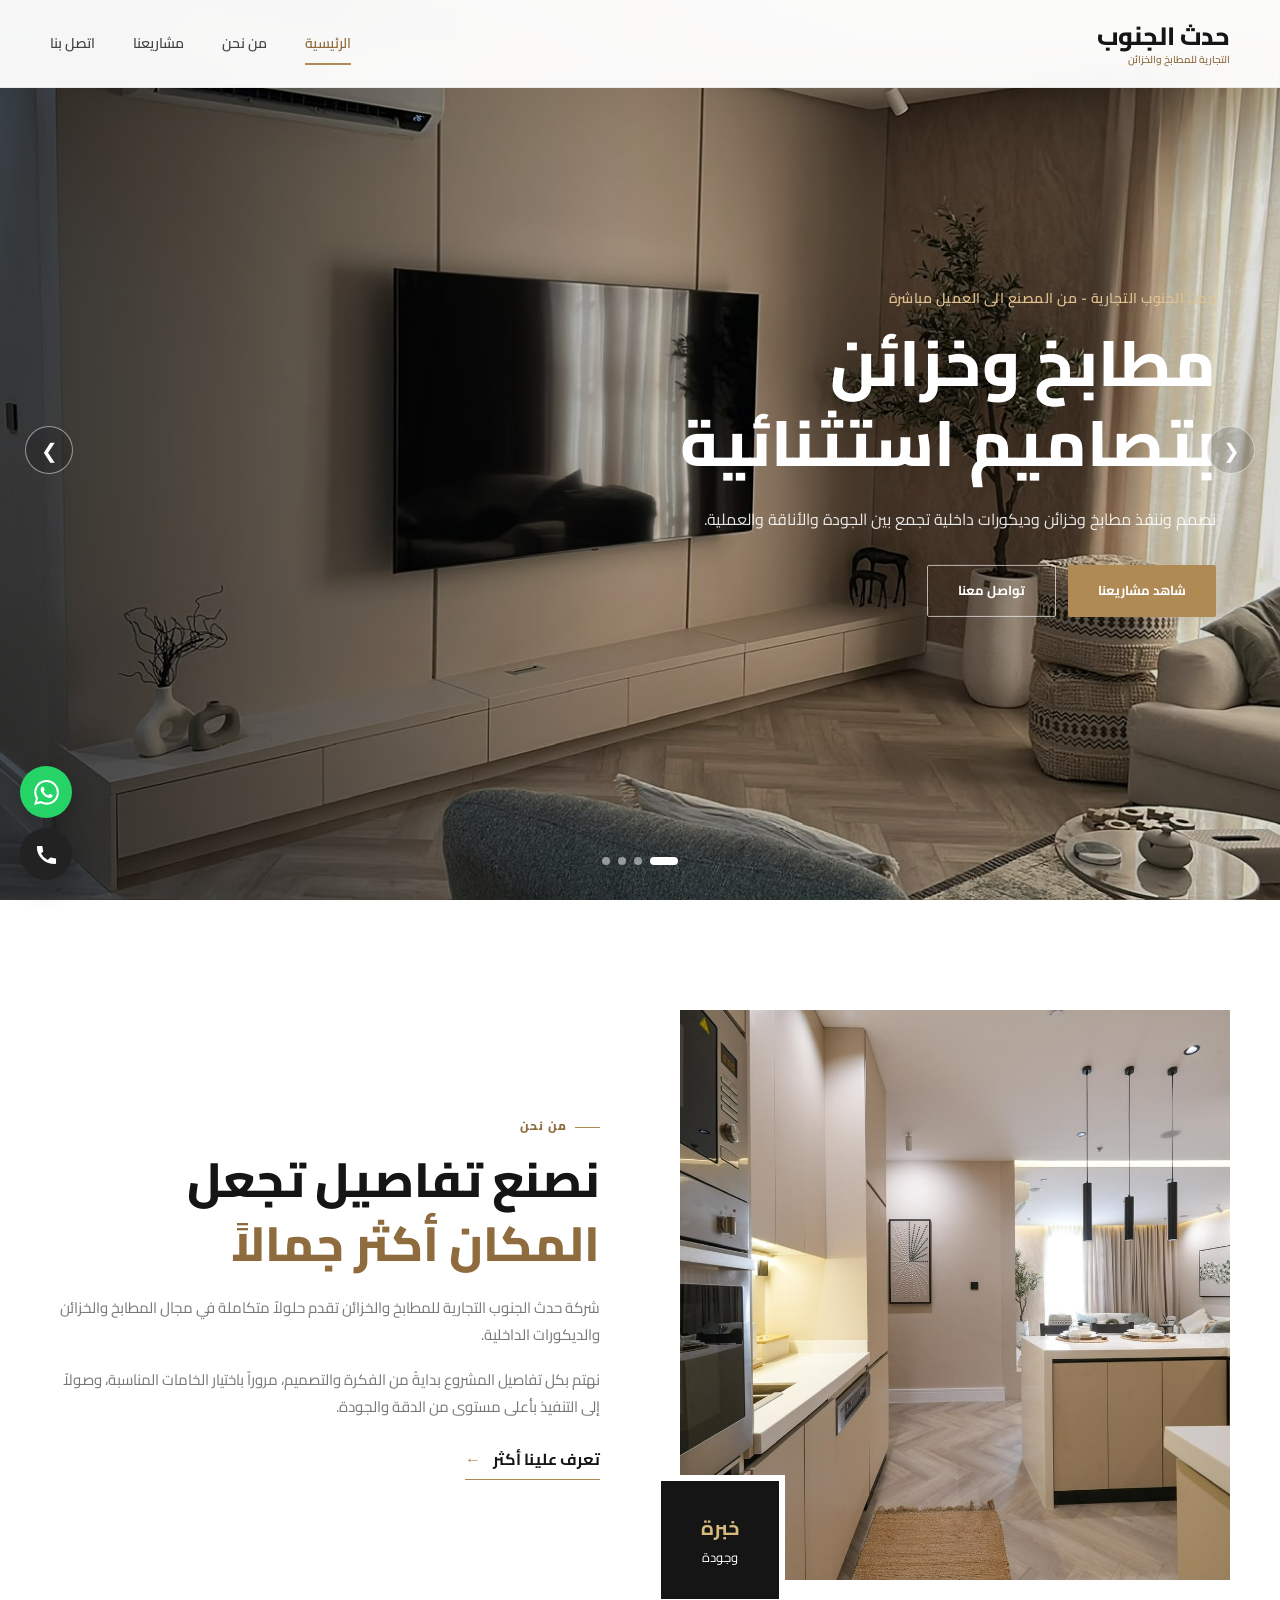
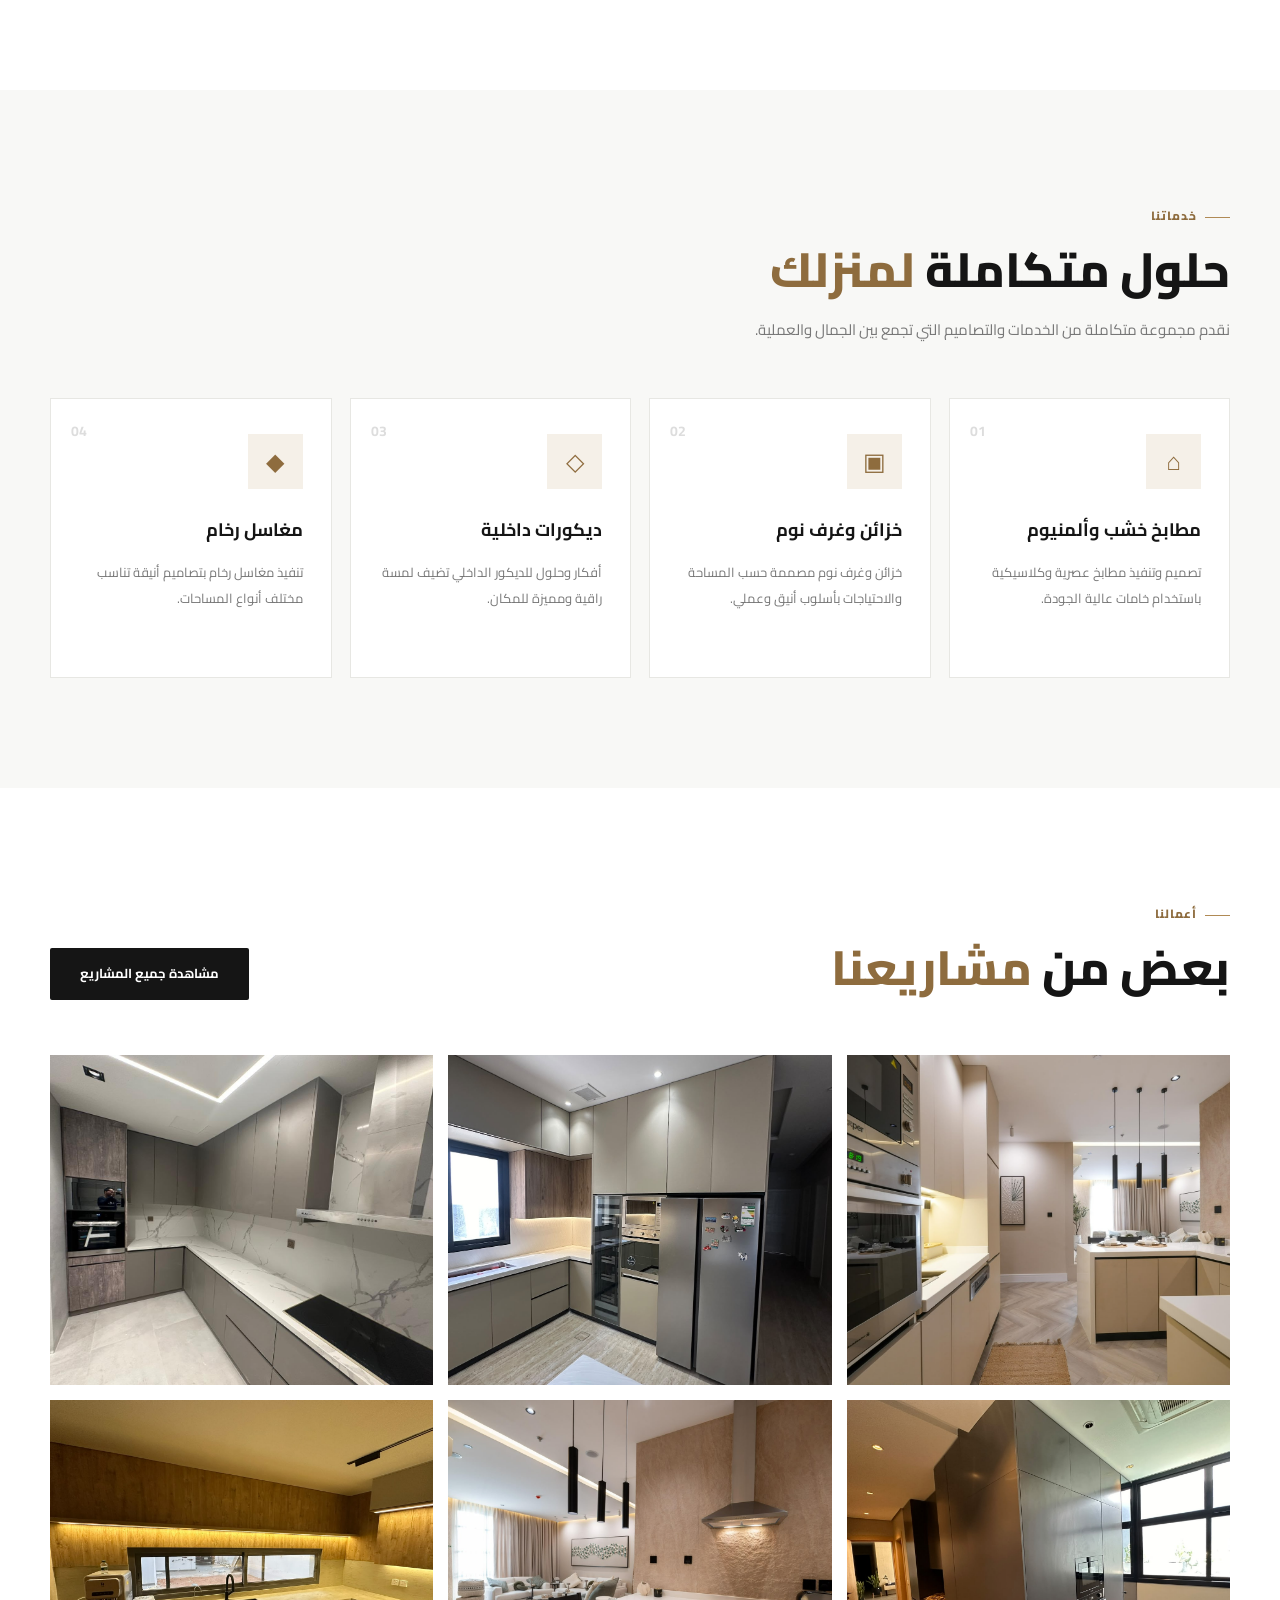
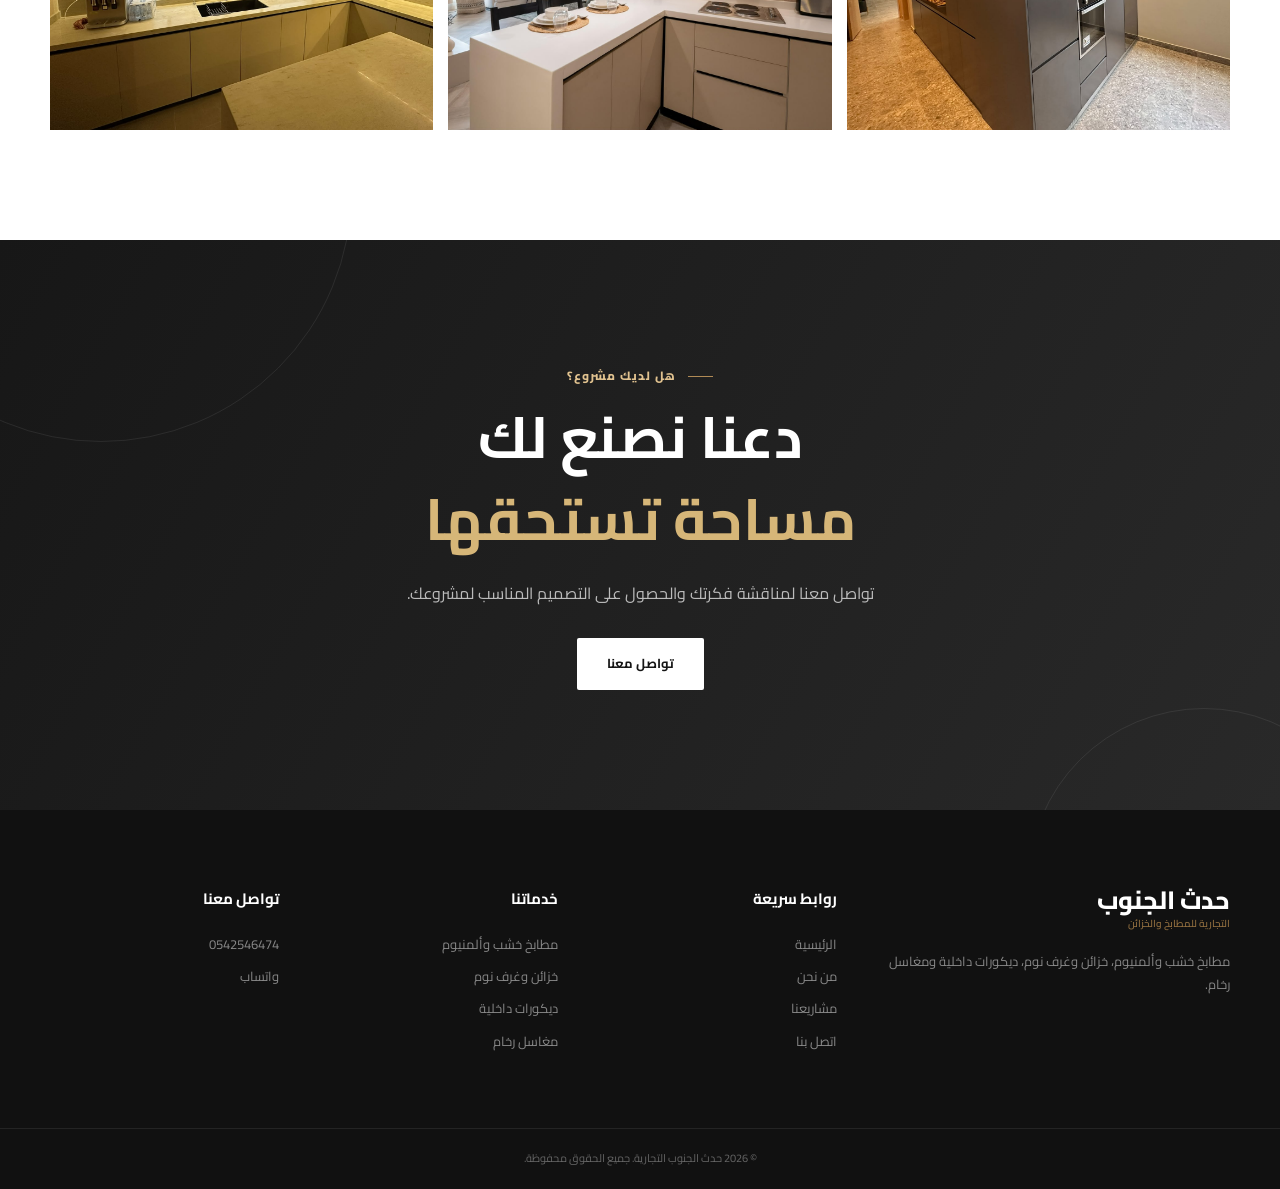
<file: index.html>
<!DOCTYPE html>
<html lang="ar" dir="rtl">
<head>
  <meta charset="UTF-8">
  <meta name="viewport" content="width=device-width, initial-scale=1.0">

  <title>حدث الجنوب التجارية | مطابخ وخزائن وديكورات داخلية</title>

  <meta name="description" content="شركة حدث الجنوب التجارية للمطابخ والخزائن والديكورات الداخلية. مطابخ خشب وألمنيوم، خزائن وغرف نوم، ديكورات داخلية ومغاسل رخام.">

  <link rel="stylesheet" href="style.css">
</head>

<body>

  <!-- ================= HEADER ================= -->
  <header class="header" id="header">

    <div class="container nav-container">

      <a href="index.html" class="logo">
        <span class="logo-main">حدث الجنوب</span>
        <span class="logo-sub">التجارية للمطابخ والخزائن</span>
      </a>

      <button class="menu-toggle" id="menuToggle" aria-label="فتح القائمة">
        <span></span>
        <span></span>
        <span></span>
      </button>

      <nav class="navbar" id="navbar">

        <a href="index.html" class="active">الرئيسية</a>

        <a href="about.html">من نحن</a>

        <a href="projects.html">مشاريعنا</a>

        <a href="contact.html">اتصل بنا</a>

      </nav>

    </div>

  </header>


  <!-- ================= HERO SLIDER ================= -->

  <section class="hero">

    <div class="hero-slider">

      <!-- Slide 1 -->
      <div class="hero-slide active">

        <img src="images/1.jpeg" alt="مطابخ حديثة">

        <div class="hero-overlay"></div>

        <div class="hero-content">

          <span class="hero-small">حدث الجنوب التجارية - من المصنع الى العميل مباشرة</span>

          <h1>
            مطابخ وخزائن
            <br>
            بتصاميم استثنائية
          </h1>

          <p>
            نصمم وننفذ مطابخ وخزائن وديكورات داخلية
            تجمع بين الجودة والأناقة والعملية.
          </p>

          <div class="hero-buttons">

            <a href="projects.html" class="btn btn-primary">
              شاهد مشاريعنا
            </a>

            <a href="contact.html" class="btn btn-outline">
              تواصل معنا
            </a>

          </div>

        </div>

      </div>


      <!-- Slide 2 -->
      <div class="hero-slide">

        <img src="images/2.jpeg" alt="مطابخ خشبية">

        <div class="hero-overlay"></div>

        <div class="hero-content">

          <span class="hero-small"> من المصنع الى العميل مباشرة</span>

          <h2>
            مطابخ خشب وألمنيوم
            <br>
            بجودة عالية
          </h2>

          <p>
            حلول عملية وتصاميم عصرية تناسب مختلف المساحات
            والاحتياجات.
          </p>

          <div class="hero-buttons">

            <a href="contact.html" class="btn btn-primary">
              اطلب تصميمك
            </a>

          </div>

        </div>

      </div>


      <!-- Slide 3 -->
      <div class="hero-slide">

        <img src="images/3.jpeg" alt="خزائن وغرف نوم">

        <div class="hero-overlay"></div>

        <div class="hero-content">

          <span class="hero-small">من المصنع الى العميل مباشرة</span>

          <h2>
            خزائن وغرف نوم
            <br>
            بتفاصيل متقنة
          </h2>

          <p>
            نصنع حلول تخزين أنيقة وعملية تضيف لمسة مميزة
            إلى منزلك.
          </p>

          <div class="hero-buttons">

            <a href="projects.html" class="btn btn-primary">
              استكشف أعمالنا
            </a>

          </div>

        </div>

      </div>


      <!-- Slide 4 -->
      <div class="hero-slide">

        <img src="images/4.jpeg" alt="ديكورات ومغاسل رخام">

        <div class="hero-overlay"></div>

        <div class="hero-content">

          <span class="hero-small">من المصنع الى العميل مباشرة</span>

          <h2>
            ديكورات داخلية
            <br>
            ومغاسل رخام
          </h2>

          <p>
            تفاصيل مصممة بعناية لتمنح المكان مظهراً
            راقياً ومتكاملاً.
          </p>

          <div class="hero-buttons">

            <a href="contact.html" class="btn btn-primary">
              تواصل معنا
            </a>

          </div>

        </div>

      </div>

    </div>


    <!-- Slider Controls -->

    <button class="slider-arrow slider-prev" id="prevSlide">
      &#10094;
    </button>

    <button class="slider-arrow slider-next" id="nextSlide">
      &#10095;
    </button>


    <div class="slider-dots" id="sliderDots">

      <button class="dot active" data-slide="0"></button>
      <button class="dot" data-slide="1"></button>
      <button class="dot" data-slide="2"></button>
      <button class="dot" data-slide="3"></button>

    </div>

  </section>


  <!-- ================= INTRO ================= -->

  <section class="intro section-padding">

    <div class="container intro-grid">

      <div class="intro-image reveal">

        <img src="images/5.jpeg" alt="أعمال حدث الجنوب">

        <div class="experience-box">

          <strong>خبرة</strong>
          <span>وجودة</span>

        </div>

      </div>


      <div class="intro-content reveal">

        <span class="section-label">من نحن</span>

        <h2 class="section-title">
          نصنع تفاصيل تجعل
          <span>المكان أكثر جمالاً</span>
        </h2>

        <p>
          شركة حدث الجنوب التجارية للمطابخ والخزائن تقدم حلولاً
          متكاملة في مجال المطابخ والخزائن والديكورات الداخلية.
        </p>

        <p>
          نهتم بكل تفاصيل المشروع بدايةً من الفكرة والتصميم،
          مروراً باختيار الخامات المناسبة، وصولاً إلى التنفيذ
          بأعلى مستوى من الدقة والجودة.
        </p>

        <a href="about.html" class="text-link">
          تعرف علينا أكثر
          <span>←</span>
        </a>

      </div>

    </div>

  </section>


  <!-- ================= SERVICES ================= -->

  <section class="services section-padding">

    <div class="container">

      <div class="section-heading reveal">

        <span class="section-label">خدماتنا</span>

        <h2 class="section-title">
          حلول متكاملة
          <span>لمنزلك</span>
        </h2>

        <p>
          نقدم مجموعة متكاملة من الخدمات والتصاميم
          التي تجمع بين الجمال والعملية.
        </p>

      </div>


      <div class="services-grid">

        <div class="service-card reveal">

          <div class="service-number">01</div>

          <div class="service-icon">⌂</div>

          <h3>مطابخ خشب وألمنيوم</h3>

          <p>
            تصميم وتنفيذ مطابخ عصرية وكلاسيكية
            باستخدام خامات عالية الجودة.
          </p>

        </div>


        <div class="service-card reveal">

          <div class="service-number">02</div>

          <div class="service-icon">▣</div>

          <h3>خزائن وغرف نوم</h3>

          <p>
            خزائن وغرف نوم مصممة حسب المساحة
            والاحتياجات بأسلوب أنيق وعملي.
          </p>

        </div>


        <div class="service-card reveal">

          <div class="service-number">03</div>

          <div class="service-icon">◇</div>

          <h3>ديكورات داخلية</h3>

          <p>
            أفكار وحلول للديكور الداخلي تضيف
            لمسة راقية ومميزة للمكان.
          </p>

        </div>


        <div class="service-card reveal">

          <div class="service-number">04</div>

          <div class="service-icon">◆</div>

          <h3>مغاسل رخام</h3>

          <p>
            تنفيذ مغاسل رخام بتصاميم أنيقة
            تناسب مختلف أنواع المساحات.
          </p>

        </div>

      </div>

    </div>

  </section>


  <!-- ================= PROJECTS ================= -->

  <section class="projects-preview section-padding">

    <div class="container">

      <div class="section-heading projects-heading reveal">

        <div>

          <span class="section-label">أعمالنا</span>

          <h2 class="section-title">
            بعض من
            <span>مشاريعنا</span>
          </h2>

        </div>

        <a href="projects.html" class="btn btn-dark">
          مشاهدة جميع المشاريع
        </a>

      </div>


      <div class="projects-grid">

        <a href="projects.html" class="project-card reveal">
          <img src="images/5.jpeg" alt="مشروع مطبخ">
          <div class="project-overlay">
            <span>مشاهدة المشروع</span>
          </div>
        </a>

        <a href="projects.html" class="project-card reveal">
          <img src="images/6.jpeg" alt="مشروع مطبخ">
          <div class="project-overlay">
            <span>مشاهدة المشروع</span>
          </div>
        </a>

        <a href="projects.html" class="project-card reveal">
          <img src="images/7.jpeg" alt="مشروع خزائن">
          <div class="project-overlay">
            <span>مشاهدة المشروع</span>
          </div>
        </a>

        <a href="projects.html" class="project-card reveal">
          <img src="images/8.jpeg" alt="مشروع ديكور">
          <div class="project-overlay">
            <span>مشاهدة المشروع</span>
          </div>
        </a>

        <a href="projects.html" class="project-card reveal">
          <img src="images/9.jpeg" alt="مشروع غرفة نوم">
          <div class="project-overlay">
            <span>مشاهدة المشروع</span>
          </div>
        </a>

        <a href="projects.html" class="project-card reveal">
          <img src="images/10.jpeg" alt="مشروع مغسلة رخام">
          <div class="project-overlay">
            <span>مشاهدة المشروع</span>
          </div>
        </a>

      </div>

    </div>

  </section>


  <!-- ================= CTA ================= -->

  <section class="cta">

    <div class="cta-overlay"></div>

    <div class="container cta-content">

      <span class="section-label light">
        هل لديك مشروع؟
      </span>

      <h2>
        دعنا نصنع لك
        <br>
        <span>مساحة تستحقها</span>
      </h2>

      <p>
        تواصل معنا لمناقشة فكرتك والحصول على التصميم
        المناسب لمشروعك.
      </p>

      <a href="contact.html" class="btn btn-light">
        تواصل معنا
      </a>

    </div>

  </section>


  <!-- ================= FOOTER ================= -->

  <footer class="footer">

    <div class="container footer-grid">

      <div class="footer-brand">

        <div class="logo footer-logo">

          <span class="logo-main">حدث الجنوب</span>

          <span class="logo-sub">
            التجارية للمطابخ والخزائن
          </span>

        </div>

        <p>
          مطابخ خشب وألمنيوم، خزائن وغرف نوم،
          ديكورات داخلية ومغاسل رخام.
        </p>

      </div>


      <div class="footer-column">

        <h3>روابط سريعة</h3>

        <a href="index.html">الرئيسية</a>
        <a href="about.html">من نحن</a>
        <a href="projects.html">مشاريعنا</a>
        <a href="contact.html">اتصل بنا</a>

      </div>


      <div class="footer-column">

        <h3>خدماتنا</h3>

        <span>مطابخ خشب وألمنيوم</span>
        <span>خزائن وغرف نوم</span>
        <span>ديكورات داخلية</span>
        <span>مغاسل رخام</span>

      </div>


      <div class="footer-column">

        <h3>تواصل معنا</h3>

        <a href="tel:0542546474">
          0542546474
        </a>

        <a href="https://wa.me/966542546474" target="_blank">
          واتساب
        </a>

      </div>

    </div>


    <div class="footer-bottom">

      <div class="container">

        <p>
          © 2026 حدث الجنوب التجارية. جميع الحقوق محفوظة.
        </p>

      </div>

    </div>

  </footer>


  <!-- ================= FLOATING BUTTONS ================= -->

  <div class="floating-buttons">

    <a
      href="https://wa.me/966542546474"
      class="float-btn whatsapp"
      target="_blank"
      aria-label="واتساب"
    >
      <svg viewBox="0 0 24 24">
        <path d="M20.5 3.5A11.8 11.8 0 0 0 12.08 0C5.55 0 .23 5.32.23 11.85c0 2.09.55 4.13 1.6 5.93L.13 24l6.36-1.67a11.82 11.82 0 0 0 5.59 1.42h.01c6.53 0 11.85-5.32 11.85-11.85 0-3.17-1.24-6.14-3.44-8.4ZM12.09 21.7h-.01a9.83 9.83 0 0 1-5.01-1.37l-.36-.21-3.77.99 1.01-3.67-.23-.38a9.82 9.82 0 0 1-1.5-5.21C2.22 6.42 6.64 2 12.09 2a9.8 9.8 0 0 1 6.98 2.89 9.8 9.8 0 0 1 2.88 6.99c0 5.44-4.43 9.82-9.86 9.82Zm5.39-7.36c-.29-.15-1.72-.85-1.99-.95-.27-.1-.46-.15-.65.15-.19.29-.75.95-.92 1.14-.17.19-.34.22-.63.07-.29-.15-1.23-.45-2.34-1.44-.86-.77-1.44-1.72-1.61-2.01-.17-.29-.02-.45.13-.6.13-.13.29-.34.44-.51.15-.17.19-.29.29-.49.1-.19.05-.36-.02-.51-.07-.15-.65-1.58-.89-2.17-.23-.57-.47-.49-.65-.5h-.55c-.19 0-.49.07-.75.36-.26.29-1  .98-1 2.39s1.02 2.77 1.16 2.96c.14.19 2 3.05 4.85 4.28.68.29 1.21.46 1.62.59.68.22 1.3.19 1.79.12.55-.08 1.72-.7 1.96-1.37.24-.67.24-1.24.17-1.36-.07-.12-.26-.19-.55-.34Z"/>
      </svg>
    </a>


    <a
      href="tel:0542546474"
      class="float-btn call"
      aria-label="اتصال"
    >
      <svg viewBox="0 0 24 24">
        <path d="M6.62 10.79a15.46 15.46 0 0 0 6.59 6.59l2.2-2.2a1.03 1.03 0 0 1 1.05-.25c1.15.38 2.39.58 3.66.58.57 0 1.03.46 1.03 1.03V20.2c0 .57-.46 1.03-1.03 1.03C10.06 21.23 2.77 13.94 2.77 4.87c0-.57.46-1.03 1.03-1.03H7.2c.57 0 1.03.46 1.03 1.03 0 1.28.2 2.51.58 3.66.11.39.02.82-.25 1.05l-1.94 1.21Z"/>
      </svg>
    </a>

  </div>


  <script src="script.js"></script>

</body>
</html>
</file>
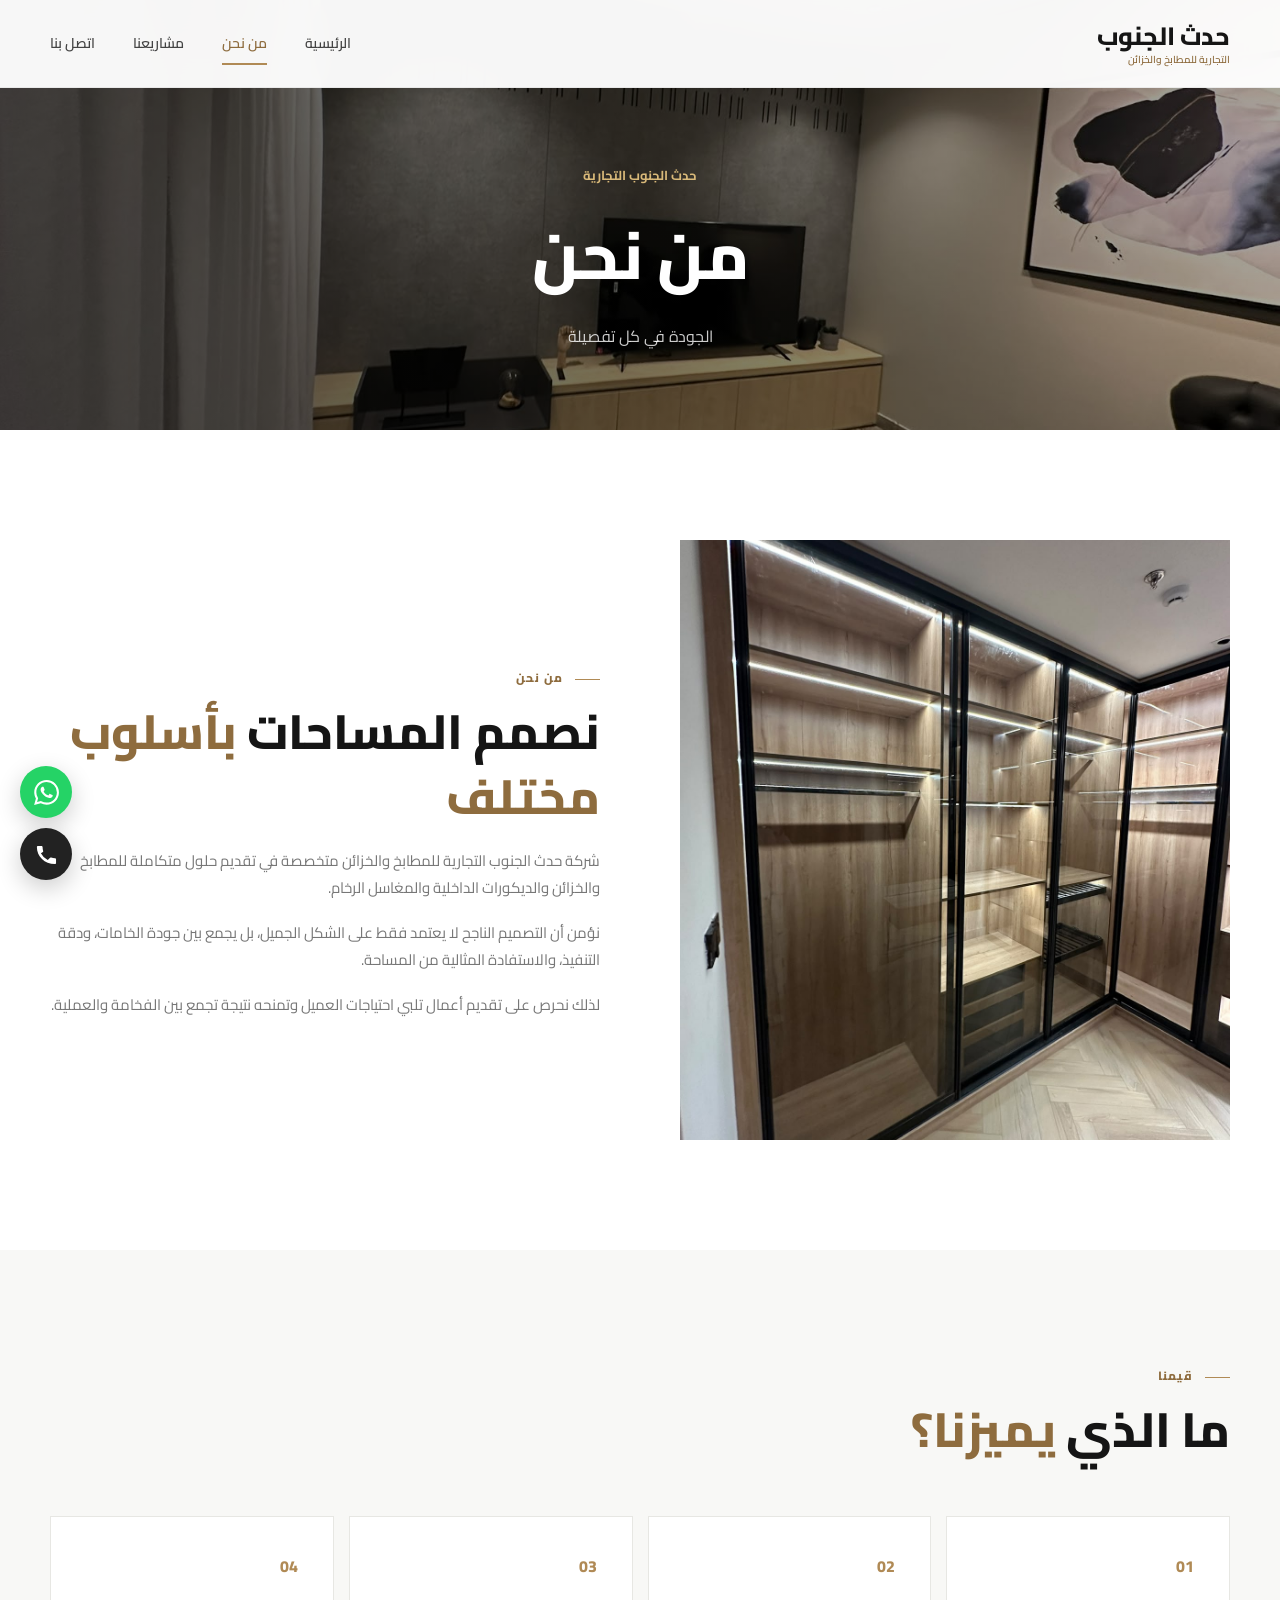
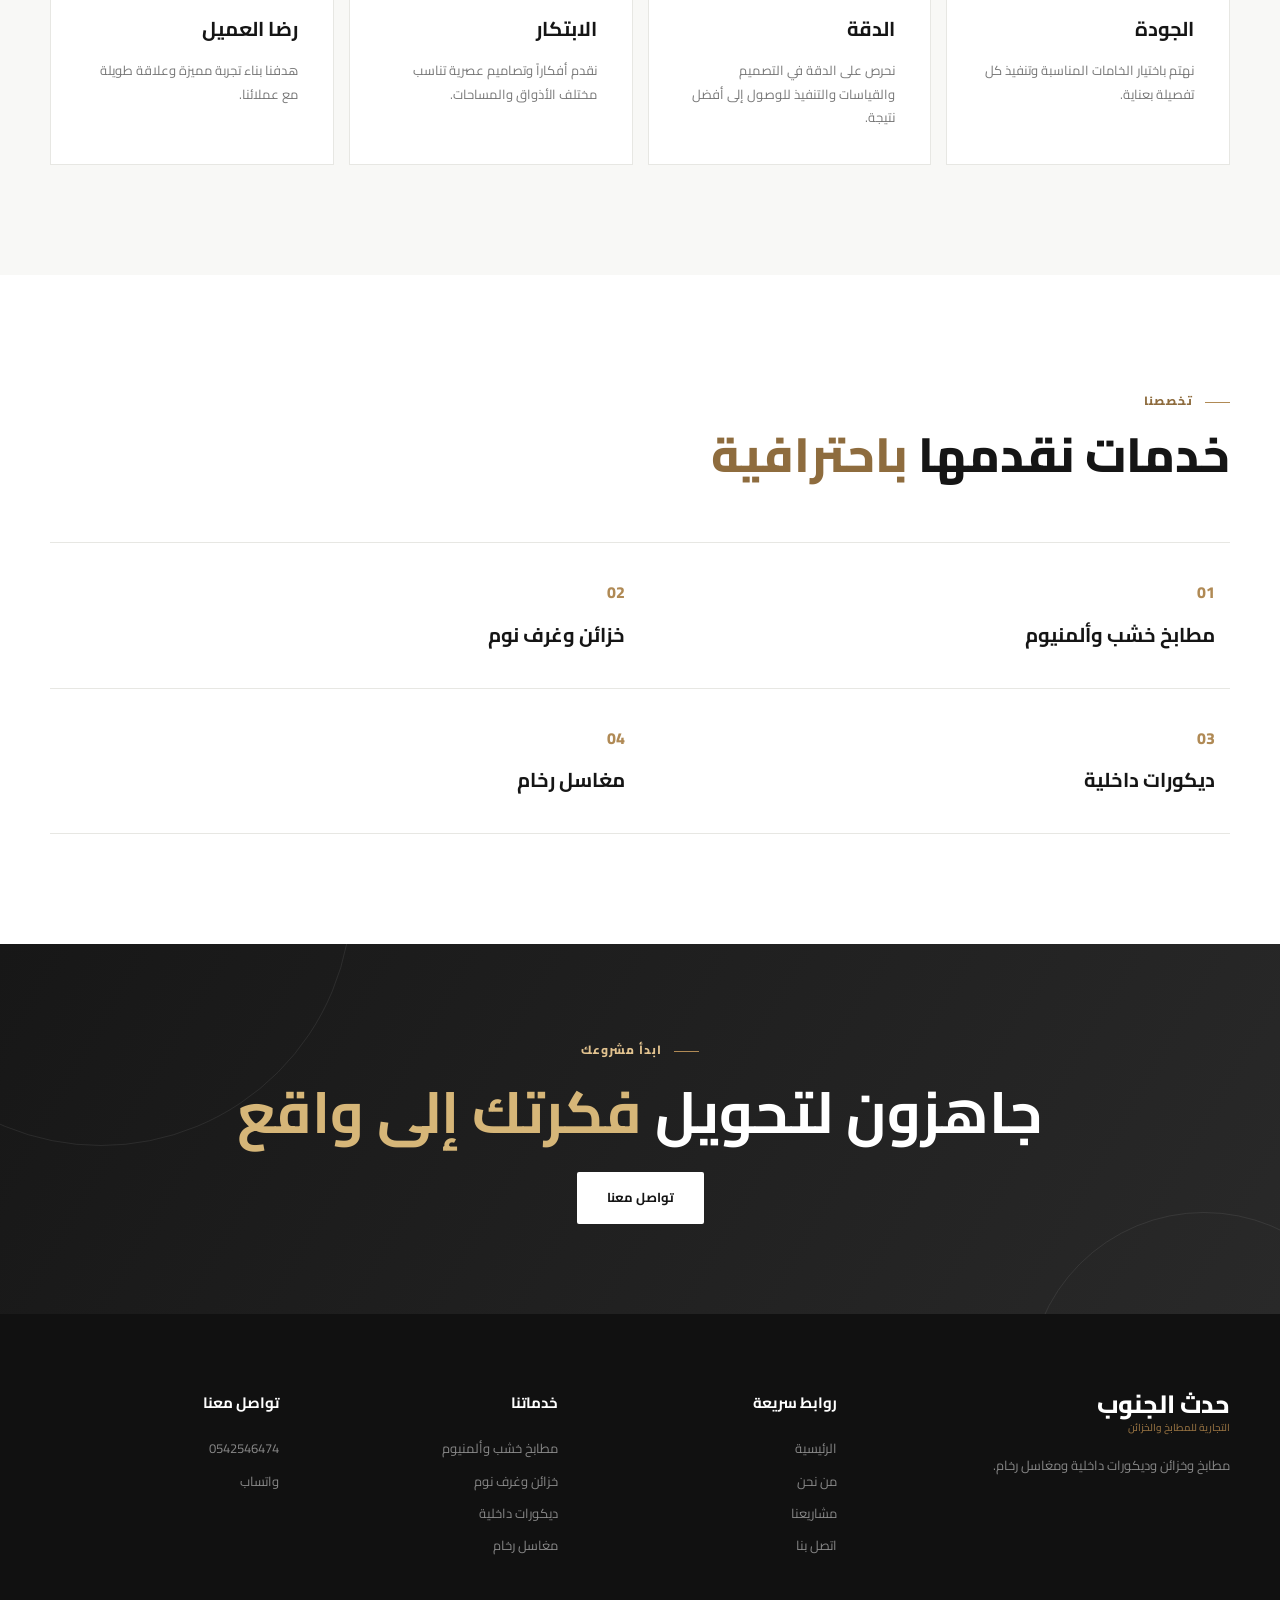
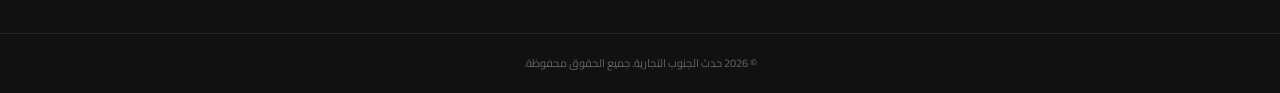
<file: about.html>
<!DOCTYPE html>
<html lang="ar" dir="rtl">
<head>

  <meta charset="UTF-8">

  <meta name="viewport" content="width=device-width, initial-scale=1.0">

  <title>من نحن | حدث الجنوب التجارية</title>

  <meta
    name="description"
    content="تعرف على شركة حدث الجنوب التجارية للمطابخ والخزائن والديكورات الداخلية."
  >

  <link rel="stylesheet" href="style.css">

</head>

<body>


  <!-- HEADER -->

  <header class="header">

    <div class="container nav-container">

      <a href="index.html" class="logo">

        <span class="logo-main">حدث الجنوب</span>

        <span class="logo-sub">
          التجارية للمطابخ والخزائن
        </span>

      </a>


      <button class="menu-toggle" id="menuToggle">

        <span></span>
        <span></span>
        <span></span>

      </button>


      <nav class="navbar" id="navbar">

        <a href="index.html">الرئيسية</a>

        <a href="about.html" class="active">من نحن</a>

        <a href="projects.html">مشاريعنا</a>

        <a href="contact.html">اتصل بنا</a>

      </nav>

    </div>

  </header>


  <!-- PAGE HERO -->

  <section class="page-hero">

    <div class="page-hero-content">

      <span>حدث الجنوب التجارية</span>

      <h1>من نحن</h1>

      <p>
        الجودة في كل تفصيلة
      </p>

    </div>

  </section>


  <!-- ABOUT -->

  <section class="section-padding about-main">

    <div class="container about-grid">

      <div class="about-image reveal">

        <img src="images/11.jpeg" alt="حدث الجنوب التجارية">

      </div>


      <div class="about-content reveal">

        <span class="section-label">
          من نحن
        </span>

        <h2 class="section-title">

          نصمم المساحات
          <span>بأسلوب مختلف</span>

        </h2>

        <p>
          شركة حدث الجنوب التجارية للمطابخ والخزائن متخصصة
          في تقديم حلول متكاملة للمطابخ والخزائن والديكورات
          الداخلية والمغاسل الرخام.
        </p>

        <p>
          نؤمن أن التصميم الناجح لا يعتمد فقط على الشكل الجميل،
          بل يجمع بين جودة الخامات، ودقة التنفيذ، والاستفادة
          المثالية من المساحة.
        </p>

        <p>
          لذلك نحرص على تقديم أعمال تلبي احتياجات العميل
          وتمنحه نتيجة تجمع بين الفخامة والعملية.
        </p>

      </div>

    </div>

  </section>


  <!-- VALUES -->

  <section class="values section-padding">

    <div class="container">

      <div class="section-heading">

        <span class="section-label">
          قيمنا
        </span>

        <h2 class="section-title">
          ما الذي
          <span>يميزنا؟</span>
        </h2>

      </div>


      <div class="values-grid">


        <div class="value-card reveal">

          <div class="value-number">01</div>

          <h3>الجودة</h3>

          <p>
            نهتم باختيار الخامات المناسبة وتنفيذ كل
            تفصيلة بعناية.
          </p>

        </div>


        <div class="value-card reveal">

          <div class="value-number">02</div>

          <h3>الدقة</h3>

          <p>
            نحرص على الدقة في التصميم والقياسات والتنفيذ
            للوصول إلى أفضل نتيجة.
          </p>

        </div>


        <div class="value-card reveal">

          <div class="value-number">03</div>

          <h3>الابتكار</h3>

          <p>
            نقدم أفكاراً وتصاميم عصرية تناسب مختلف
            الأذواق والمساحات.
          </p>

        </div>


        <div class="value-card reveal">

          <div class="value-number">04</div>

          <h3>رضا العميل</h3>

          <p>
            هدفنا بناء تجربة مميزة وعلاقة طويلة مع
            عملائنا.
          </p>

        </div>


      </div>

    </div>

  </section>


  <!-- SERVICES -->

  <section class="about-services section-padding">

    <div class="container">

      <div class="section-heading">

        <span class="section-label">
          تخصصنا
        </span>

        <h2 class="section-title">
          خدمات نقدمها
          <span>باحترافية</span>
        </h2>

      </div>


      <div class="about-services-grid">

        <div>
          <span>01</span>
          <h3>مطابخ خشب وألمنيوم</h3>
        </div>

        <div>
          <span>02</span>
          <h3>خزائن وغرف نوم</h3>
        </div>

        <div>
          <span>03</span>
          <h3>ديكورات داخلية</h3>
        </div>

        <div>
          <span>04</span>
          <h3>مغاسل رخام</h3>
        </div>

      </div>

    </div>

  </section>


  <!-- CTA -->

  <section class="cta small-cta">

    <div class="container cta-content">

      <span class="section-label light">
        ابدأ مشروعك
      </span>

      <h2>
        جاهزون لتحويل
        <span>فكرتك إلى واقع</span>
      </h2>

      <a href="contact.html" class="btn btn-light">
        تواصل معنا
      </a>

    </div>

  </section>


  <!-- FOOTER -->

  <footer class="footer">

    <div class="container footer-grid">

      <div class="footer-brand">

        <div class="logo footer-logo">

          <span class="logo-main">حدث الجنوب</span>

          <span class="logo-sub">
            التجارية للمطابخ والخزائن
          </span>

        </div>

        <p>
          مطابخ وخزائن وديكورات داخلية ومغاسل رخام.
        </p>

      </div>


      <div class="footer-column">

        <h3>روابط سريعة</h3>

        <a href="index.html">الرئيسية</a>
        <a href="about.html">من نحن</a>
        <a href="projects.html">مشاريعنا</a>
        <a href="contact.html">اتصل بنا</a>

      </div>


      <div class="footer-column">

        <h3>خدماتنا</h3>

        <span>مطابخ خشب وألمنيوم</span>
        <span>خزائن وغرف نوم</span>
        <span>ديكورات داخلية</span>
        <span>مغاسل رخام</span>

      </div>


      <div class="footer-column">

        <h3>تواصل معنا</h3>

        <a href="tel:0542546474">
          0542546474
        </a>

        <a
          href="https://wa.me/966542546474"
          target="_blank"
        >
          واتساب
        </a>

      </div>

    </div>


    <div class="footer-bottom">

      <div class="container">

        <p>
          © 2026 حدث الجنوب التجارية. جميع الحقوق محفوظة.
        </p>

      </div>

    </div>

  </footer>


  <!-- FLOATING -->

  <div class="floating-buttons">

    <a
      href="https://wa.me/966542546474"
      class="float-btn whatsapp"
      target="_blank"
    >
      <svg viewBox="0 0 24 24">
        <path d="M20.5 3.5A11.8 11.8 0 0 0 12.08 0C5.55 0 .23 5.32.23 11.85c0 2.09.55 4.13 1.6 5.93L.13 24l6.36-1.67a11.82 11.82 0 0 0 5.59 1.42h.01c6.53 0 11.85-5.32 11.85-11.85 0-3.17-1.24-6.14-3.44-8.4ZM12.09 21.7h-.01a9.83 9.83 0 0 1-5.01-1.37l-.36-.21-3.77.99 1.01-3.67-.23-.38a9.82 9.82 0 0 1-1.5-5.21C2.22 6.42 6.64 2 12.09 2a9.8 9.8 0 0 1 6.98 2.89 9.8 9.8 0 0 1 2.88 6.99c0 5.44-4.43 9.82-9.86 9.82Zm5.39-7.36c-.29-.15-1.72-.85-1.99-.95-.27-.1-.46-.15-.65.15-.19.29-.75.95-.92 1.14-.17.19-.34.22-.63.07-.29-.15-1.23-.45-2.34-1.44-.86-.77-1.44-1.72-1.61-2.01-.17-.29-.02-.45.13-.6.13-.13.29-.34.44-.51.15-.17.19-.29.29-.49.1-.19.05-.36-.02-.51-.07-.15-.65-1.58-.89-2.17-.23-.57-.47-.49-.65-.5h-.55c-.19 0-.49.07-.75.36-.26.29-1  .98-1 2.39s1.02 2.77 1.16 2.96c.14.19 2 3.05 4.85 4.28.68.29 1.21.46 1.62.59.68.22 1.3.19 1.79.12.55-.08 1.72-.7 1.96-1.37.24-.67.24-1.24.17-1.36-.07-.12-.26-.19-.55-.34Z"/>
      </svg>
    </a>

    <a href="tel:0542546474" class="float-btn call">

      <svg viewBox="0 0 24 24">
        <path d="M6.62 10.79a15.46 15.46 0 0 0 6.59 6.59l2.2-2.2a1.03 1.03 0 0 1 1.05-.25c1.15.38 2.39.58 3.66.58.57 0 1.03.46 1.03 1.03V20.2c0 .57-.46 1.03-1.03 1.03C10.06 21.23 2.77 13.94 2.77 4.87c0-.57.46-1.03 1.03-1.03H7.2c.57 0 1.03.46 1.03 1.03 0 1.28.2 2.51.58 3.66.11.39.02.82-.25 1.05l-1.94 1.21Z"/>
      </svg>

    </a>

  </div>


  <script src="script.js"></script>

</body>
</html>
</file>
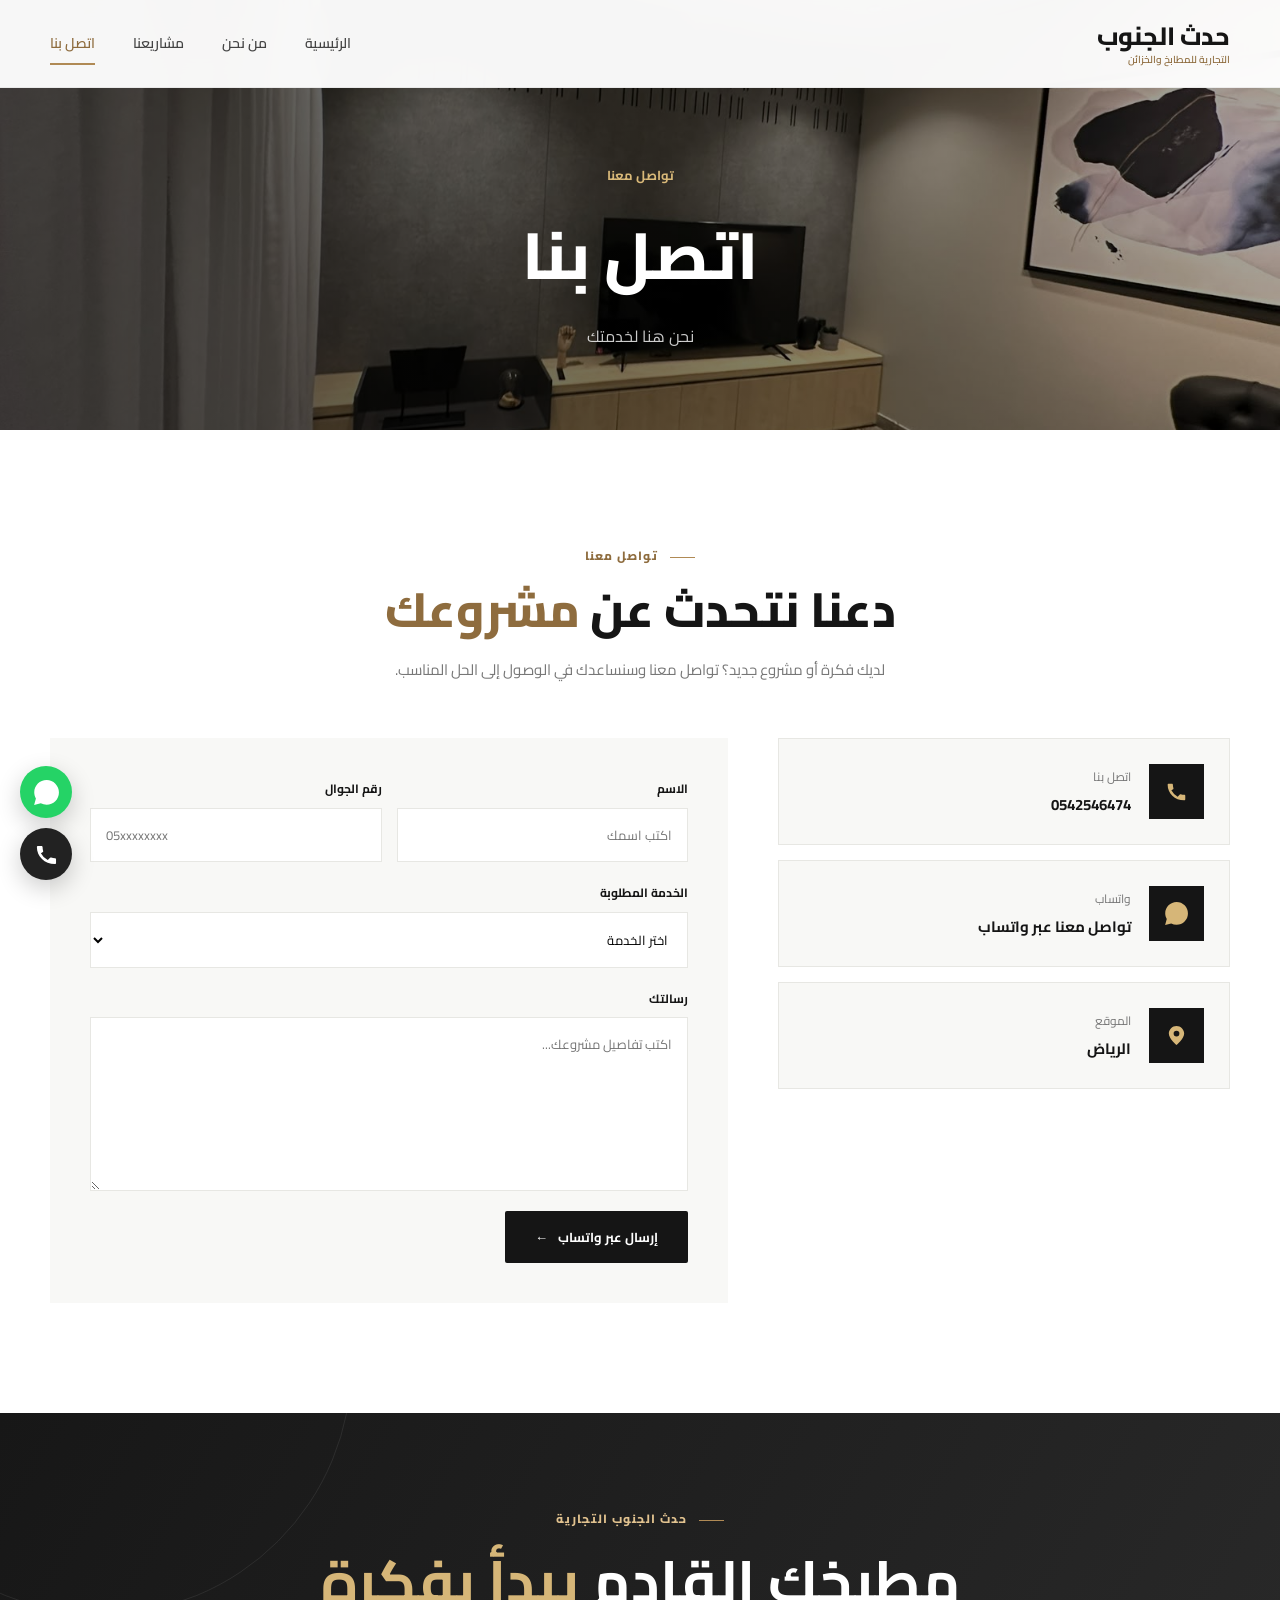
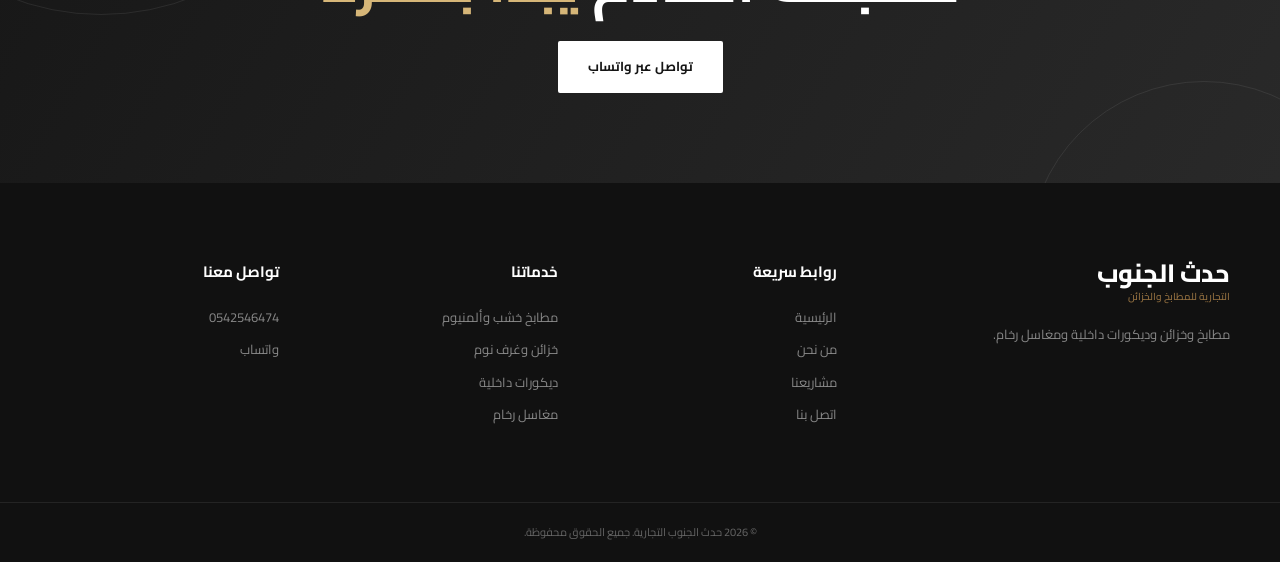
<file: contact.html>
<!DOCTYPE html>
<html lang="ar" dir="rtl">

<head>

  <meta charset="UTF-8">

  <meta name="viewport" content="width=device-width, initial-scale=1.0">

  <title>اتصل بنا | حدث الجنوب التجارية</title>

  <meta
    name="description"
    content="تواصل مع شركة حدث الجنوب التجارية للمطابخ والخزائن."
  >

  <link rel="stylesheet" href="style.css">

</head>


<body>


  <!-- HEADER -->

  <header class="header">

    <div class="container nav-container">

      <a href="index.html" class="logo">

        <span class="logo-main">حدث الجنوب</span>

        <span class="logo-sub">
          التجارية للمطابخ والخزائن
        </span>

      </a>


      <button class="menu-toggle" id="menuToggle">

        <span></span>
        <span></span>
        <span></span>

      </button>


      <nav class="navbar" id="navbar">

        <a href="index.html">الرئيسية</a>

        <a href="about.html">من نحن</a>

        <a href="projects.html">مشاريعنا</a>

        <a href="contact.html" class="active">اتصل بنا</a>

      </nav>

    </div>

  </header>


  <!-- PAGE HERO -->

  <section class="page-hero contact-hero">

    <div class="page-hero-content">

      <span>تواصل معنا</span>

      <h1>اتصل بنا</h1>

      <p>
        نحن هنا لخدمتك
      </p>

    </div>

  </section>


  <!-- CONTACT -->

  <section class="section-padding contact-section">

    <div class="container">

      <div class="section-heading centered-heading">

        <span class="section-label">
          تواصل معنا
        </span>

        <h2 class="section-title">
          دعنا نتحدث عن
          <span>مشروعك</span>
        </h2>

        <p>
          لديك فكرة أو مشروع جديد؟ تواصل معنا وسنساعدك
          في الوصول إلى الحل المناسب.
        </p>

      </div>


      <div class="contact-grid">


        <!-- INFO -->

        <div class="contact-info">


          <a href="tel:0542546474" class="contact-card">

            <div class="contact-icon">

              <svg viewBox="0 0 24 24">
                <path d="M6.62 10.79a15.46 15.46 0 0 0 6.59 6.59l2.2-2.2a1.03 1.03 0 0 1 1.05-.25c1.15.38 2.39.58 3.66.58.57 0 1.03.46 1.03 1.03V20.2c0 .57-.46 1.03-1.03 1.03C10.06 21.23 2.77 13.94 2.77 4.87c0-.57.46-1.03 1.03-1.03H7.2c.57 0 1.03.46 1.03 1.03 0 1.28.2 2.51.58 3.66.11.39.02.82-.25 1.05l-1.94 1.21Z"/>
              </svg>

            </div>

            <div>

              <span>اتصل بنا</span>

              <strong>
                0542546474
              </strong>

            </div>

          </a>


          <a
            href="https://wa.me/966542546474"
            target="_blank"
            class="contact-card"
          >

            <div class="contact-icon">

              <svg viewBox="0 0 24 24">
                <path d="M20.5 3.5A11.8 11.8 0 0 0 12.08 0C5.55 0 .23 5.32.23 11.85c0 2.09.55 4.13 1.6 5.93L.13 24l6.36-1.67a11.82 11.82 0 0 0 5.59 1.42h.01c6.53 0 11.85-5.32 11.85-11.85 0-3.17-1.24-6.14-3.44-8.4Z"/>
              </svg>

            </div>

            <div>

              <span>واتساب</span>

              <strong>
                تواصل معنا عبر واتساب
              </strong>

            </div>

          </a>


          <div class="contact-card">

            <div class="contact-icon">

              <svg viewBox="0 0 24 24">
                <path d="M12 2C7.58 2 4 5.58 4 10c0 5.5 8 12 8 12s8-6.5 8-12c0-4.42-3.58-8-8-8Zm0 11a3 3 0 1 1 0-6 3 3 0 0 1 0 6Z"/>
              </svg>

            </div>

            <div>

              <span>الموقع</span>

              <strong>
                الرياض
              </strong>

            </div>

          </div>


        </div>


        <!-- FORM -->

        <div class="contact-form-wrapper">

          <form
            class="contact-form"
            id="contactForm"
          >

            <div class="form-row">

              <div class="form-group">

                <label for="name">
                  الاسم
                </label>

                <input
                  type="text"
                  id="name"
                  placeholder="اكتب اسمك"
                  required
                >

              </div>


              <div class="form-group">

                <label for="phone">
                  رقم الجوال
                </label>

                <input
                  type="tel"
                  id="phone"
                  placeholder="05xxxxxxxx"
                  required
                >

              </div>

            </div>


            <div class="form-group">

              <label for="service">
                الخدمة المطلوبة
              </label>

              <select id="service">

                <option value="">
                  اختر الخدمة
                </option>

                <option>
                  مطابخ خشب وألمنيوم
                </option>

                <option>
                  خزائن وغرف نوم
                </option>

                <option>
                  ديكورات داخلية
                </option>

                <option>
                  مغاسل رخام
                </option>

              </select>

            </div>


            <div class="form-group">

              <label for="message">
                رسالتك
              </label>

              <textarea
                id="message"
                rows="6"
                placeholder="اكتب تفاصيل مشروعك..."
                required
              ></textarea>

            </div>


            <button type="submit" class="btn btn-dark form-submit">

              إرسال عبر واتساب

              <span>←</span>

            </button>

          </form>

        </div>


      </div>

    </div>

  </section>


  <!-- CTA -->

  <section class="cta small-cta">

    <div class="container cta-content">

      <span class="section-label light">
        حدث الجنوب التجارية
      </span>

      <h2>
        مطبخك القادم
        <span>يبدأ بفكرة</span>
      </h2>

      <a
        href="https://wa.me/966542546474"
        target="_blank"
        class="btn btn-light"
      >
        تواصل عبر واتساب
      </a>

    </div>

  </section>


  <!-- FOOTER -->

  <footer class="footer">

    <div class="container footer-grid">

      <div class="footer-brand">

        <div class="logo footer-logo">

          <span class="logo-main">
            حدث الجنوب
          </span>

          <span class="logo-sub">
            التجارية للمطابخ والخزائن
          </span>

        </div>

        <p>
          مطابخ وخزائن وديكورات داخلية ومغاسل رخام.
        </p>

      </div>


      <div class="footer-column">

        <h3>روابط سريعة</h3>

        <a href="index.html">الرئيسية</a>
        <a href="about.html">من نحن</a>
        <a href="projects.html">مشاريعنا</a>
        <a href="contact.html">اتصل بنا</a>

      </div>


      <div class="footer-column">

        <h3>خدماتنا</h3>

        <span>مطابخ خشب وألمنيوم</span>
        <span>خزائن وغرف نوم</span>
        <span>ديكورات داخلية</span>
        <span>مغاسل رخام</span>

      </div>


      <div class="footer-column">

        <h3>تواصل معنا</h3>

        <a href="tel:0542546474">
          0542546474
        </a>

        <a
          href="https://wa.me/966542546474"
          target="_blank"
        >
          واتساب
        </a>

      </div>

    </div>


    <div class="footer-bottom">

      <div class="container">

        <p>
          © 2026 حدث الجنوب التجارية. جميع الحقوق محفوظة.
        </p>

      </div>

    </div>

  </footer>


  <!-- FLOATING -->

  <div class="floating-buttons">

    <a
      href="https://wa.me/966542546474"
      class="float-btn whatsapp"
      target="_blank"
    >

      <svg viewBox="0 0 24 24">
        <path d="M20.5 3.5A11.8 11.8 0 0 0 12.08 0C5.55 0 .23 5.32.23 11.85c0 2.09.55 4.13 1.6 5.93L.13 24l6.36-1.67a11.82 11.82 0 0 0 5.59 1.42h.01c6.53 0 11.85-5.32 11.85-11.85 0-3.17-1.24-6.14-3.44-8.4Z"/>
      </svg>

    </a>


    <a href="tel:0542546474" class="float-btn call">

      <svg viewBox="0 0 24 24">
        <path d="M6.62 10.79a15.46 15.46 0 0 0 6.59 6.59l2.2-2.2a1.03 1.03 0 0 1 1.05-.25c1.15.38 2.39.58 3.66.58.57 0 1.03.46 1.03 1.03V20.2c0 .57-.46 1.03-1.03 1.03C10.06 21.23 2.77 13.94 2.77 4.87c0-.57.46-1.03 1.03-1.03H7.2c.57 0 1.03.46 1.03 1.03 0 1.28.2 2.51.58 3.66.11.39.02.82-.25 1.05l-1.94 1.21Z"/>
      </svg>

    </a>

  </div>


  <script src="script.js"></script>

</body>
</html>
</file>
<file: style.css>
@import url('https://fonts.googleapis.com/css2?family=Cairo:wght@300;400;500;600;700;800&display=swap');


/* =====================================================
   VARIABLES
===================================================== */

:root {

  --white: #ffffff;

  --off-white: #f8f8f6;

  --black: #151515;

  --dark: #202020;

  --gray: #777;

  --light-gray: #eeeeeb;

  --border: #e7e7e3;

  --gold: #b08a55;

  --gold-dark: #8e6c3e;

  --shadow:
    0 15px 45px rgba(0,0,0,.08);

  --transition:
    .35s ease;

}


/* =====================================================
   RESET
===================================================== */

* {

  margin: 0;

  padding: 0;

  box-sizing: border-box;

}


html {

  scroll-behavior: smooth;

}


body {

  font-family: "Cairo", sans-serif;

  background: var(--white);

  color: var(--black);

  line-height: 1.8;

  overflow-x: hidden;

}


body.menu-open {

  overflow: hidden;

}


a {

  text-decoration: none;

  color: inherit;

}


img {

  display: block;

  width: 100%;

}


button,
input,
textarea,
select {

  font-family: inherit;

}


button {

  cursor: pointer;

}


.container {

  width: min(1180px, calc(100% - 40px));

  margin: auto;

}


/* =====================================================
   HEADER
===================================================== */

.header {

  position: fixed;

  top: 0;

  right: 0;

  left: 0;

  z-index: 1000;

  height: 88px;

  background:
    rgba(255,255,255,.96);

  backdrop-filter: blur(15px);

  border-bottom: 1px solid rgba(0,0,0,.06);

  transition: var(--transition);

}


.header.scrolled {

  height: 72px;

  box-shadow:
    0 5px 25px rgba(0,0,0,.07);

}


.nav-container {

  height: 100%;

  display: flex;

  align-items: center;

  justify-content: space-between;

}


.logo {

  display: flex;

  flex-direction: column;

  line-height: 1.2;

}


.logo-main {

  font-size: 25px;

  font-weight: 800;

  color: var(--black);

}


.logo-sub {

  color: var(--gold-dark);

  font-size: 10px;

  font-weight: 600;

  margin-top: 3px;

}


.navbar {

  display: flex;

  align-items: center;

  gap: 38px;

}


.navbar a {

  position: relative;

  font-size: 14px;

  font-weight: 600;

  color: #444;

  transition: var(--transition);

}


.navbar a::after {

  content: "";

  position: absolute;

  bottom: -9px;

  right: 0;

  width: 0;

  height: 2px;

  background: var(--gold);

  transition: var(--transition);

}


.navbar a:hover,
.navbar a.active {

  color: var(--gold-dark);

}


.navbar a:hover::after,
.navbar a.active::after {

  width: 100%;

}


/* =====================================================
   MOBILE MENU
===================================================== */

.menu-toggle {

  display: none;

  border: 0;

  background: transparent;

  width: 42px;

  height: 42px;

  position: relative;

  z-index: 1002;

}


.menu-toggle span {

  display: block;

  width: 25px;

  height: 2px;

  background: var(--black);

  margin: 5px auto;

  transition: .3s;

}


.menu-toggle.active span:nth-child(1) {

  transform:
    translateY(7px)
    rotate(45deg);

}


.menu-toggle.active span:nth-child(2) {

  opacity: 0;

}


.menu-toggle.active span:nth-child(3) {

  transform:
    translateY(-7px)
    rotate(-45deg);

}


/* =====================================================
   HERO
===================================================== */

.hero {

  height: 100vh;

  min-height: 650px;

  position: relative;

  overflow: hidden;

}


.hero-slider {

  width: 100%;

  height: 100%;

}


.hero-slide {

  position: absolute;

  inset: 0;

  opacity: 0;

  visibility: hidden;

  transition:
    opacity 1s ease,
    visibility 1s ease;

}


.hero-slide.active {

  opacity: 1;

  visibility: visible;

}


.hero-slide img {

  width: 100%;

  height: 100%;

  object-fit: cover;

}


.hero-overlay {

  position: absolute;

  inset: 0;

  background:
    linear-gradient(
      90deg,
      rgba(0,0,0,.65),
      rgba(0,0,0,.25),
      rgba(0,0,0,.12)
    );

}


.hero-content {

  position: absolute;

  z-index: 2;

  top: 50%;

  right: max(5%, calc((100% - 1180px) / 2));

  transform: translateY(-50%);

  max-width: 620px;

  color: white;

}


.hero-small {

  display: inline-block;

  color: #e1c28f;

  font-size: 14px;

  font-weight: 600;

  margin-bottom: 12px;

  letter-spacing: .5px;

}


.hero-content h1,
.hero-content h2 {

  font-size: clamp(38px, 5vw, 70px);

  line-height: 1.25;

  margin-bottom: 20px;

  font-weight: 800;

}


.hero-content p {

  max-width: 550px;

  color: rgba(255,255,255,.88);

  font-size: 16px;

  line-height: 2;

  margin-bottom: 30px;

}


.hero-buttons {

  display: flex;

  gap: 12px;

  flex-wrap: wrap;

}


/* =====================================================
   BUTTONS
===================================================== */

.btn {

  display: inline-flex;

  align-items: center;

  justify-content: center;

  gap: 10px;

  min-height: 52px;

  padding: 0 30px;

  border-radius: 2px;

  font-size: 13px;

  font-weight: 700;

  transition: var(--transition);

}


.btn-primary {

  background: var(--gold);

  color: white;

}


.btn-primary:hover {

  background: var(--gold-dark);

  transform: translateY(-3px);

}


.btn-outline {

  border: 1px solid rgba(255,255,255,.65);

  color: white;

}


.btn-outline:hover {

  background: white;

  color: var(--black);

}


.btn-dark {

  background: var(--black);

  color: white;

}


.btn-dark:hover {

  background: var(--gold-dark);

  transform: translateY(-3px);

}


.btn-light {

  background: white;

  color: var(--black);

}


.btn-light:hover {

  background: var(--gold);

  color: white;

  transform: translateY(-3px);

}


/* =====================================================
   SLIDER
===================================================== */

.slider-arrow {

  position: absolute;

  z-index: 5;

  top: 50%;

  width: 48px;

  height: 48px;

  border-radius: 50%;

  border: 1px solid rgba(255,255,255,.5);

  background: rgba(0,0,0,.15);

  color: white;

  font-size: 20px;

  transform: translateY(-50%);

  transition: var(--transition);

}


.slider-arrow:hover {

  background: white;

  color: var(--black);

}


.slider-prev {

  right: 25px;

}


.slider-next {

  left: 25px;

}


.slider-dots {

  position: absolute;

  z-index: 5;

  bottom: 35px;

  right: 50%;

  transform: translateX(50%);

  display: flex;

  gap: 8px;

}


.dot {

  width: 8px;

  height: 8px;

  border-radius: 50%;

  border: 0;

  background: rgba(255,255,255,.5);

  transition: var(--transition);

}


.dot.active {

  width: 28px;

  border-radius: 10px;

  background: white;

}


/* =====================================================
   SECTIONS
===================================================== */

.section-padding {

  padding: 110px 0;

}


.section-label {

  display: inline-block;

  color: var(--gold-dark);

  font-size: 12px;

  font-weight: 800;

  letter-spacing: 1px;

  margin-bottom: 10px;

}


.section-label::before {

  content: "";

  display: inline-block;

  width: 25px;

  height: 1px;

  background: var(--gold);

  vertical-align: middle;

  margin-left: 8px;

}


.section-label.light {

  color: #e1c28f;

}


.section-title {

  font-size: clamp(30px, 4vw, 48px);

  line-height: 1.35;

  font-weight: 800;

}


.section-title span {

  color: var(--gold-dark);

}


.section-heading {

  max-width: 700px;

  margin-bottom: 55px;

}


.section-heading > p {

  color: var(--gray);

  margin-top: 15px;

  font-size: 15px;

}


/* =====================================================
   INTRO
===================================================== */

.intro {

  background: var(--white);

}


.intro-grid {

  display: grid;

  grid-template-columns:
    1fr
    1fr;

  gap: 80px;

  align-items: center;

}


.intro-image {

  position: relative;

}


.intro-image img {

  height: 570px;

  object-fit: cover;

}


.experience-box {

  position: absolute;

  bottom: -25px;

  left: -25px;

  background: var(--black);

  color: white;

  width: 130px;

  height: 130px;

  display: flex;

  flex-direction: column;

  align-items: center;

  justify-content: center;

  border: 6px solid white;

}


.experience-box strong {

  font-size: 20px;

  color: #d8b97e;

}


.experience-box span {

  font-size: 13px;

}


.intro-content p {

  color: var(--gray);

  font-size: 15px;

  margin-top: 18px;

}


.text-link {

  display: inline-flex;

  gap: 12px;

  color: var(--black);

  font-weight: 700;

  margin-top: 25px;

  border-bottom: 1px solid var(--gold);

  padding-bottom: 5px;

}


.text-link span {

  color: var(--gold);

  transition: var(--transition);

}


.text-link:hover span {

  transform: translateX(-5px);

}


/* =====================================================
   SERVICES
===================================================== */

.services {

  background: var(--off-white);

}


.services-grid {

  display: grid;

  grid-template-columns:
    repeat(4, 1fr);

  gap: 18px;

}


.service-card {

  position: relative;

  background: white;

  padding: 35px 28px;

  min-height: 280px;

  border: 1px solid var(--border);

  overflow: hidden;

  transition: var(--transition);

}


.service-card:hover {

  transform: translateY(-8px);

  box-shadow: var(--shadow);

  border-color: transparent;

}


.service-number {

  position: absolute;

  top: 20px;

  left: 20px;

  color: #ddd;

  font-size: 14px;

  font-weight: 700;

}


.service-icon {

  width: 55px;

  height: 55px;

  display: flex;

  align-items: center;

  justify-content: center;

  background: #f5f0e8;

  color: var(--gold-dark);

  font-size: 24px;

  margin-bottom: 25px;

}


.service-card h3 {

  font-size: 18px;

  margin-bottom: 12px;

}


.service-card p {

  color: var(--gray);

  font-size: 13px;

  line-height: 2;

}


/* =====================================================
   PROJECTS PREVIEW
===================================================== */

.projects-heading {

  display: flex;

  justify-content: space-between;

  align-items: end;

  max-width: none;

}


.projects-grid {

  display: grid;

  grid-template-columns:
    repeat(3, 1fr);

  gap: 15px;

}


.project-card {

  position: relative;

  height: 330px;

  overflow: hidden;

}


.project-card img {

  height: 100%;

  object-fit: cover;

  transition:
    transform .7s ease;

}


.project-card:hover img {

  transform: scale(1.07);

}


.project-overlay {

  position: absolute;

  inset: 0;

  display: flex;

  align-items: center;

  justify-content: center;

  background:
    rgba(0,0,0,.4);

  opacity: 0;

  transition: var(--transition);

}


.project-card:hover .project-overlay {

  opacity: 1;

}


.project-overlay span {

  color: white;

  border: 1px solid rgba(255,255,255,.8);

  padding: 10px 20px;

  font-size: 12px;

}


/* =====================================================
   CTA
===================================================== */

.cta {

  position: relative;

  padding: 120px 20px;

  background:
    linear-gradient(
      120deg,
      #171717,
      #292929
    );

  color: white;

  text-align: center;

  overflow: hidden;

}


.cta::before {

  content: "";

  position: absolute;

  width: 500px;

  height: 500px;

  border: 1px solid rgba(255,255,255,.08);

  border-radius: 50%;

  top: -300px;

  left: -150px;

}


.cta::after {

  content: "";

  position: absolute;

  width: 350px;

  height: 350px;

  border: 1px solid rgba(255,255,255,.08);

  border-radius: 50%;

  bottom: -250px;

  right: -100px;

}


.cta-content {

  position: relative;

  z-index: 2;

}


.cta h2 {

  font-size: clamp(32px, 5vw, 58px);

  line-height: 1.4;

  margin-bottom: 20px;

}


.cta h2 span {

  color: #d6b678;

}


.cta p {

  max-width: 600px;

  margin: auto auto 30px;

  color: #bbb;

}


.small-cta {

  padding: 90px 20px;

}


/* =====================================================
   FOOTER
===================================================== */

.footer {

  background: #111;

  color: white;

}


.footer-grid {

  display: grid;

  grid-template-columns:
    1.5fr
    1fr
    1fr
    1fr;

  gap: 50px;

  padding: 75px 0;

}


.footer-logo .logo-main {

  color: white;

}


.footer-brand p {

  color: #888;

  font-size: 13px;

  max-width: 350px;

  margin-top: 20px;

}


.footer-column {

  display: flex;

  flex-direction: column;

  gap: 9px;

}


.footer-column h3 {

  font-size: 15px;

  margin-bottom: 12px;

  color: white;

}


.footer-column a,
.footer-column span {

  color: #888;

  font-size: 13px;

  transition: var(--transition);

}


.footer-column a:hover {

  color: #d6b678;

  transform: translateX(-4px);

}


.footer-bottom {

  border-top: 1px solid rgba(255,255,255,.08);

  padding: 20px 0;

}


.footer-bottom p {

  color: #666;

  text-align: center;

  font-size: 11px;

}


/* =====================================================
   PAGE HERO
===================================================== */

.page-hero {

  height: 430px;

  background:
    linear-gradient(
      90deg,
      rgba(0,0,0,.7),
      rgba(0,0,0,.35)
    ),
    url("images/12.jpeg")
    center/cover;

  display: flex;

  align-items: center;

  justify-content: center;

  text-align: center;

  color: white;

  padding-top: 80px;

}


.page-hero-content span {

  color: #d9b979;

  font-size: 13px;

  font-weight: 700;

}


.page-hero-content h1 {

  font-size: clamp(40px, 6vw, 65px);

  margin: 8px 0;

  font-weight: 800;

}


.page-hero-content p {

  color: rgba(255,255,255,.8);

}


/* =====================================================
   ABOUT PAGE
===================================================== */

.about-grid {

  display: grid;

  grid-template-columns:
    1fr
    1fr;

  gap: 80px;

  align-items: center;

}


.about-image img {

  height: 600px;

  object-fit: cover;

}


.about-content p {

  color: var(--gray);

  font-size: 15px;

  margin-top: 18px;

}


.values {

  background: var(--off-white);

}


.values-grid {

  display: grid;

  grid-template-columns:
    repeat(4, 1fr);

  gap: 15px;

}


.value-card {

  background: white;

  padding: 35px;

  border: 1px solid var(--border);

  transition: var(--transition);

}


.value-card:hover {

  transform: translateY(-7px);

  box-shadow: var(--shadow);

}


.value-number {

  color: var(--gold);

  font-weight: 800;

  margin-bottom: 30px;

}


.value-card h3 {

  font-size: 20px;

  margin-bottom: 12px;

}


.value-card p {

  color: var(--gray);

  font-size: 13px;

}


.about-services-grid {

  display: grid;

  grid-template-columns:
    repeat(2, 1fr);

  border-top: 1px solid var(--border);

}


.about-services-grid > div {

  padding: 35px 15px;

  border-bottom: 1px solid var(--border);

}


.about-services-grid span {

  color: var(--gold);

  font-weight: 800;

}


.about-services-grid h3 {

  margin-top: 10px;

  font-size: 20px;

}


/* =====================================================
   PROJECTS PAGE
===================================================== */

.centered-heading {

  text-align: center;

  margin-left: auto;

  margin-right: auto;

}


.all-projects-grid {

  display: grid;

  grid-template-columns:
    repeat(3, 1fr);

  gap: 15px;

}


.gallery-item {

  height: 350px;

  position: relative;

  overflow: hidden;

  cursor: pointer;

  background: #eee;

}


.gallery-item img {

  height: 100%;

  object-fit: cover;

  transition:
    transform .7s ease;

}


.gallery-item::after {

  content: "";

  position: absolute;

  inset: 0;

  background:
    linear-gradient(
      transparent 55%,
      rgba(0,0,0,.55)
    );

  opacity: .8;

}


.gallery-item:hover img {

  transform: scale(1.08);

}


.gallery-item > span {

  position: absolute;

  z-index: 2;

  bottom: 15px;

  right: 18px;

  color: white;

  font-size: 12px;

  font-weight: 700;

}


/* =====================================================
   LIGHTBOX
===================================================== */

.lightbox {

  position: fixed;

  z-index: 2000;

  inset: 0;

  background:
    rgba(0,0,0,.94);

  display: flex;

  align-items: center;

  justify-content: center;

  opacity: 0;

  visibility: hidden;

  transition: .3s;

}


.lightbox.active {

  opacity: 1;

  visibility: visible;

}


.lightbox img {

  max-width: 85%;

  max-height: 85vh;

  width: auto;

  object-fit: contain;

  box-shadow:
    0 20px 80px rgba(0,0,0,.5);

}


.lightbox-close {

  position: absolute;

  top: 25px;

  left: 30px;

  width: 45px;

  height: 45px;

  border: 1px solid rgba(255,255,255,.3);

  background: transparent;

  color: white;

  font-size: 30px;

}


.lightbox-prev,
.lightbox-next {

  position: absolute;

  top: 50%;

  transform: translateY(-50%);

  width: 50px;

  height: 50px;

  border: 1px solid rgba(255,255,255,.3);

  background: rgba(255,255,255,.05);

  color: white;

  border-radius: 50%;

  font-size: 20px;

}


.lightbox-prev {

  right: 30px;

}


.lightbox-next {

  left: 30px;

}


.lightbox-counter {

  position: absolute;

  bottom: 25px;

  color: white;

  font-size: 13px;

}


/* =====================================================
   CONTACT
===================================================== */

.contact-grid {

  display: grid;

  grid-template-columns:
    .8fr
    1.2fr;

  gap: 50px;

}


.contact-info {

  display: flex;

  flex-direction: column;

  gap: 15px;

}


.contact-card {

  display: flex;

  align-items: center;

  gap: 18px;

  padding: 25px;

  background: var(--off-white);

  border: 1px solid var(--border);

  transition: var(--transition);

}


.contact-card:hover {

  transform: translateX(-5px);

  border-color: var(--gold);

}


.contact-icon {

  flex-shrink: 0;

  width: 55px;

  height: 55px;

  display: flex;

  align-items: center;

  justify-content: center;

  background: var(--black);

}


.contact-icon svg {

  width: 23px;

  height: 23px;

  fill: #d6b678;

}


.contact-card span {

  display: block;

  color: var(--gray);

  font-size: 12px;

}


.contact-card strong {

  display: block;

  font-size: 15px;

  margin-top: 3px;

}


.contact-form-wrapper {

  background: var(--off-white);

  padding: 40px;

}


.contact-form {

  display: flex;

  flex-direction: column;

  gap: 20px;

}


.form-row {

  display: grid;

  grid-template-columns:
    1fr
    1fr;

  gap: 15px;

}


.form-group {

  display: flex;

  flex-direction: column;

  gap: 8px;

}


.form-group label {

  font-size: 12px;

  font-weight: 700;

}


.form-group input,
.form-group textarea,
.form-group select {

  width: 100%;

  border: 1px solid var(--border);

  background: white;

  outline: none;

  padding: 14px 15px;

  font-size: 13px;

  transition: var(--transition);

}


.form-group textarea {

  resize: vertical;

}


.form-group input:focus,
.form-group textarea:focus,
.form-group select:focus {

  border-color: var(--gold);

}


.form-submit {

  border: 0;

  width: fit-content;

}


/* =====================================================
   FLOATING BUTTONS
===================================================== */

.floating-buttons {

  position: fixed;

  z-index: 1500;

  left: 20px;

  bottom: 20px;

  display: flex;

  flex-direction: column;

  gap: 10px;

}


.float-btn {

  width: 52px;

  height: 52px;

  border-radius: 50%;

  display: flex;

  align-items: center;

  justify-content: center;

  box-shadow:
    0 8px 25px rgba(0,0,0,.2);

  transition: var(--transition);

}


.float-btn:hover {

  transform: scale(1.1);

}


.float-btn svg {

  width: 25px;

  height: 25px;

  fill: white;

}


.float-btn.whatsapp {

  background: #25D366;

}


.float-btn.call {

  background: #222;

}


/* =====================================================
   REVEAL ANIMATION
===================================================== */

.reveal {

  opacity: 0;

  transform: translateY(30px);

  transition:
    opacity .7s ease,
    transform .7s ease;

}


.reveal.visible {

  opacity: 1;

  transform: translateY(0);

}


/* =====================================================
   RESPONSIVE
===================================================== */

@media (max-width: 1000px) {

  .services-grid {

    grid-template-columns:
      repeat(2, 1fr);

  }


  .values-grid {

    grid-template-columns:
      repeat(2, 1fr);

  }


  .footer-grid {

    grid-template-columns:
      repeat(2, 1fr);

  }


  .intro-grid,
  .about-grid {

    gap: 45px;

  }

}


@media (max-width: 768px) {

  .container {

    width:
      min(100% - 28px, 600px);

  }


  .header {

    height: 75px;

  }


  .menu-toggle {

    display: block;

  }


  .navbar {

    position: fixed;

    top: 0;

    right: 0;

    width: 82%;

    max-width: 360px;

    height: 100vh;

    background: white;

    flex-direction: column;

    justify-content: center;

    gap: 25px;

    transform: translateX(110%);

    transition: .4s ease;

    box-shadow:
      -10px 0 40px rgba(0,0,0,.12);

  }


  .navbar.open {

    transform: translateX(0);

  }


  .navbar a {

    font-size: 17px;

  }


  .hero {

    min-height: 650px;

  }


  .hero-content {

    right: 20px;

    left: 20px;

    max-width: none;

  }


  .hero-content h1,
  .hero-content h2 {

    font-size:
      clamp(35px, 10vw, 55px);

  }


  .hero-content p {

    font-size: 14px;

  }


  .slider-arrow {

    display: none;

  }


  .section-padding {

    padding: 75px 0;

  }


  .intro-grid,
  .about-grid,
  .contact-grid {

    grid-template-columns:
      1fr;

  }


  .intro-image img,
  .about-image img {

    height: 450px;

  }


  .experience-box {

    left: 10px;

    bottom: -20px;

  }


  .services-grid,
  .projects-grid,
  .all-projects-grid {

    grid-template-columns:
      repeat(2, 1fr);

  }


  .project-card,
  .gallery-item {

    height: 260px;

  }


  .projects-heading {

    align-items: flex-start;

    flex-direction: column;

    gap: 25px;

  }


  .values-grid {

    grid-template-columns:
      1fr 1fr;

  }


  .contact-form-wrapper {

    padding: 25px;

  }


  .page-hero {

    height: 350px;

  }

}


@media (max-width: 520px) {

  .logo-main {

    font-size: 21px;

  }


  .logo-sub {

    font-size: 8px;

  }


  .services-grid,
  .projects-grid,
  .all-projects-grid,
  .values-grid {

    grid-template-columns:
      1fr;

  }


  .project-card,
  .gallery-item {

    height: 340px;

  }


  .form-row {

    grid-template-columns:
      1fr;

  }


  .footer-grid {

    grid-template-columns:
      1fr;

    gap: 35px;

  }


  .hero-buttons {

    flex-direction: column;

    align-items: stretch;

  }


  .hero-buttons .btn {

    width: 100%;

  }


  .floating-buttons {

    left: 12px;

    bottom: 12px;

  }


  .float-btn {

    width: 48px;

    height: 48px;

  }


  .lightbox img {

    max-width: 92%;

    max-height: 75vh;

  }


  .lightbox-prev {

    right: 10px;

  }


  .lightbox-next {

    left: 10px;

  }

}
</file>
